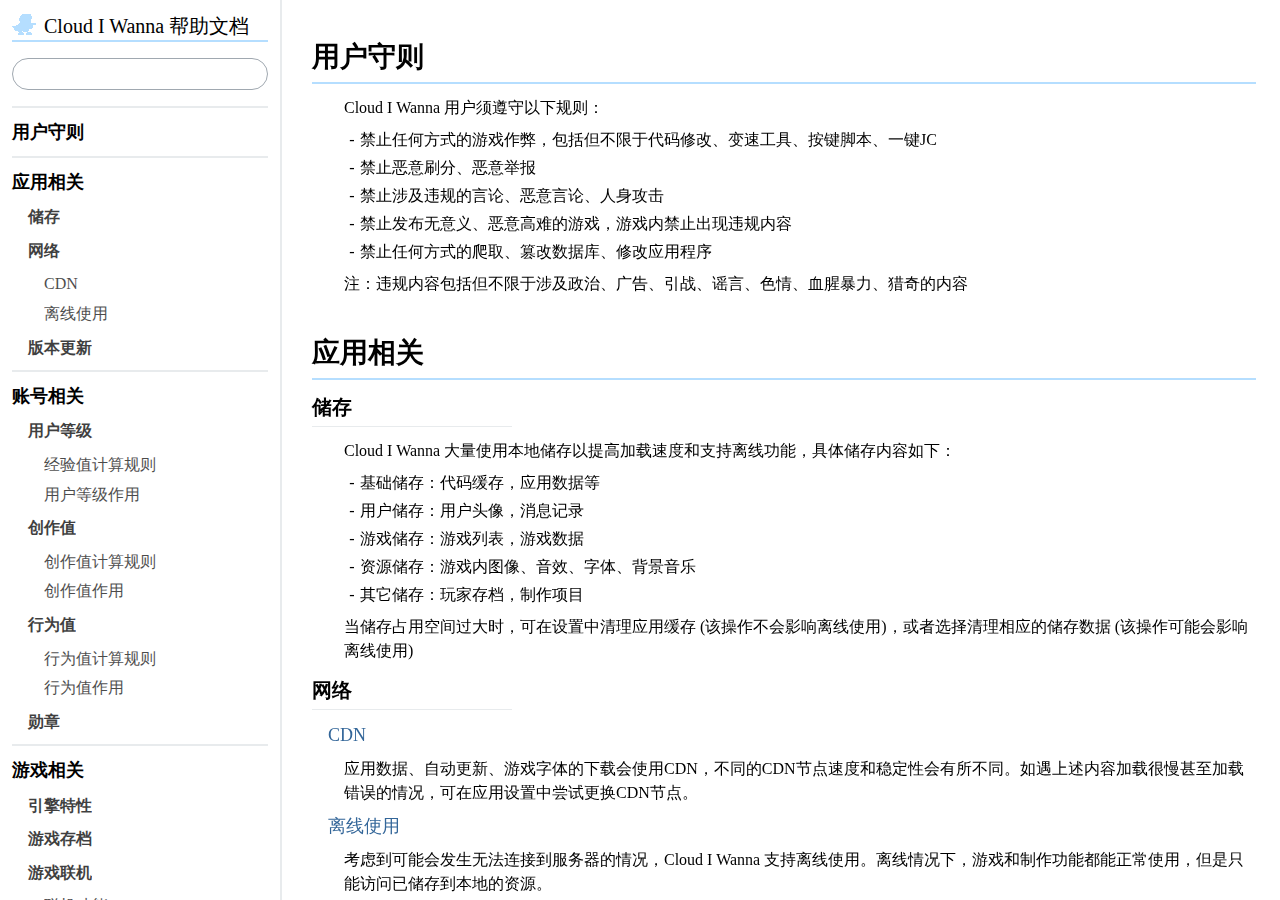
<file: doc-preview/index.html>
<!DOCTYPE html>
<html>
<head>
  <meta charset='utf-8'>
  <link href='base.css' rel='stylesheet' type='text/css'>
  <link href='doc.css' rel='stylesheet' type='text/css'>
</head>
<body>
  <div id="icons">
    <svg version="1.1" xmlns="http://www.w3.org/2000/svg">
      <linearGradient id="-m-ciw-g" x2="38" y2="22" gradientUnits="userSpaceOnUse"><stop offset="0" stop-color="#456"/><stop offset=".25" stop-color="#456"/><stop offset=".25" stop-color="#678"/><stop offset=".5" stop-color="#678"/><stop offset=".5" stop-color="#456"/><stop offset=".75" stop-color="#456"/><stop offset=".75" stop-color="#678"/></linearGradient>
      <symbol id="-m-admin" viewBox="0 0 32 32"><path fill="#fb0" d="M24 32H8c-4.4 0-8-3.6-8-8V8c0-4.4 3.6-8 8-8h16c4.4 0 8 3.6 8 8v16c0 4.4-3.6 8-8 8z"/><circle cx="16" cy="12" r="5.5" fill="none" stroke="#fff" stroke-miterlimit="10" stroke-width="3"/><path fill="none" stroke="#fff" stroke-linecap="round" stroke-miterlimit="10" stroke-width="3" d="M7.1 26c.5-4.5 4.3-8 8.9-8 4.6 0 8.4 3.5 8.9 8"/></symbol>
      <symbol id="-m-test" viewBox="0 0 32 32"><path fill="#5af" d="M24 32H8c-4.4 0-8-3.6-8-8V8c0-4.4 3.6-8 8-8h16c4.4 0 8 3.6 8 8v16c0 4.4-3.6 8-8 8z"/><path fill="#fff" d="M13.9 13.3s-.1 0 0 0v.3c0 .1 0 .1-.1.2v.1l-1.9 4.4c.3.1.7.2 1.2.2 1 0 1.3-.2 2-.6.8-.5 1.9-1.1 3.8-1.1h.6l-1.2-3v-.1c0-.1 0-.1-.1-.2V8.6h-4.3v4.7zm-5.8 7.5l3.2-7.7V8.6h-.4c-.7 0-1.3-.6-1.3-1.3S10.1 6 10.8 6h10.3c.7 0 1.3.6 1.3 1.3s-.6 1.3-1.3 1.3h-.4v4.5l3.2 7.7c.8 1.9.4 3.2 0 3.8-.5.8-1.5 1.3-2.6 1.4H10.7c-1.1-.1-2.1-.5-2.6-1.4-.5-.7-.9-1.9 0-3.8z"/></symbol>
      <symbol id="-m-code" viewBox="0 0 32 32"><path fill="#4a5560" d="M24 32H8c-4.4 0-8-3.6-8-8V8c0-4.4 3.6-8 8-8h16c4.4 0 8 3.6 8 8v16c0 4.4-3.6 8-8 8z"/><path d="M9 11l-4 5M9 21l-4-5M27 16l-4-5M27 16l-4 5M19 8l-6 16" fill="none" stroke="#fff" stroke-linecap="round" stroke-miterlimit="10" stroke-width="3"/></symbol>
      <symbol id="-m-spk" viewBox="0 0 32 32"><path fill="#46B" d="M24 32H8c-4.4 0-8-3.6-8-8V8c0-4.4 3.6-8 8-8h16c4.4 0 8 3.6 8 8v16c0 4.4-3.6 8-8 8z"/><path fill="#FFF" d="M26 25L16 5 6 25"/><path fill="#CCC" d="M26 25h-6L16 5z"/></symbol>
      <symbol id="-m-ciw" viewBox="0 0 32 32"><path fill="url(#-m-ciw-g)" d="M24 32H8a8 8 0 0 1-8-8V8a8 8 0 0 1 8-8h16a8 8 0 0 1 8 8v16a8 8 0 0 1-8 8z"/><path fill="#b5deff" d="M13.5 6v1h-1v1h-1v2h-1v3h1v2h-1v1h-1v1h-2v1h-4v1h1v1h1v2h1v1h3v1h1v1h-1v2h6v-2h-1v-1h-1v-1h1v1h4v1h-1v2h6v-2h-1v-1h-3v-1h1v-2h3v-1h1v-3h3v-2h-5v-4h1V8h-1V6z"/></symbol>
    </svg>
  </div>
  <div id='wrap'>
    <div id='cat'>
      <h1>Cloud I Wanna 帮助文档</h1>
      <input id='search'/>
    </div>
    <div id='con'></div>
  </div>
  <script src='doc.js'></script>
</body>
</html>
</file>
<file: doc-preview/base.css>
html, body {
  height: 100%;
  margin: 0;
}
body {
  font: 16px/1.35 'Source Han Sans', 思源黑体;
  color: #000;
  --c: #000;
  --cb: #d1d7db;
  --cbl: #e8ebed;
  --bg: #fff;
  --bgl: #ebf5ff;
  --cbt: #39f;
  --cbtl: #5af;
  --cg: #d0d0d0;
  --cgc: #fff;
  --cbd: #a0a8b0;
  --bd: 1px solid #a0a8b0;
  --cbc: #d1d7db;
  --cs: #18f;
  --cbb: #b5deff;
  --sd: 1px 1px 4px #0008;
  --kid: url("data:image/svg+xml;utf-8,<svg xmlns='http://www.w3.org/2000/svg' viewBox='0 0 24 21'><path fill='%23b5deff' d='M10 0v1H9v1H8v2H7v3h1v2H7v1H6v1H4v1H0v1h1v1h1v2h1v1h3v1h1v1H6v2h6v-2h-1v-1h-1v-1h1v1h4v1h-1v2h6v-2h-1v-1h-3v-1h1v-2h3v-1h1v-3h3V9h-5V5h1V2h-1V0z'/></svg>");
}
body.dark {
  color: #e0e7ef;
  --c: #e0e7ef;
  --cb: #56606a;
  --cbl: #424c56;
  --bg: #202428;
  --bgl: #32383e;
  --cbt: #42566a;
  --cbtl: #4c6074;
  --cg: #3b4045;
  --cgc: #b0b5ba;
  --cbd: #89a;
  --bd: 1px solid #89a;
  --cbc: #8a99a8;
  --cs: #5af;
}

#wrap {
  position: fixed;
  inset: 0;
  min-width: 1440px;
  min-height: 810px;
}

#icons {
  position: fixed;
  width: 0;
  height: 0;
  visibility: hidden;
}
svg {
  width: 1em;
  height: 1em;
  vertical-align: -0.15em;
  fill: currentColor;
}

a {
  text-decoration: none;
  cursor: pointer;
}

pre {
  margin: 0;
  font: inherit;
}

input,
textarea {
  outline: none;
  resize: none;
  font: inherit;
  color: inherit;
  border: var(--bd);
  transition: border-color 0.2s;
  background: none;
}
input:focus,
textarea:focus {
  border-color: #5af;
}
input::placeholder,
textarea::placeholder {
  color: #808890;
}

*::-webkit-scrollbar {
  width: 8px;
  height: 8px;
  background: none;
}
*::-webkit-scrollbar-track {
  background: none;
}
*::-webkit-scrollbar-thumb {
  background: var(--cb);
  border-radius: 4px;
}
*::-webkit-scrollbar-button {
  display: none;
}
*::-webkit-scrollbar-corner {
  display: none;
}

.link {
  color: #39f;
}
.link:hover {
  color: #5af;
}

table {
  border-collapse: collapse;
}
thead {
  text-align: left;
}
th, td {
  padding: 4px 8px;
  border: 1px solid var(--cbl);
}
thead, tbody>tr:nth-child(even) {
  background: #77889915;
}
</file>
<file: doc-preview/doc.css>
body {
  background: #fff;
  user-select: auto;
  font-size: 16px;
  overflow: hidden;
  --ch4: #369;
}

body.dark {
  background: #252a2f;
  --ch4: #8be;
}

#wrap {
  min-width: 0;
  min-height: 0;
}

#cat {
  position: absolute;
  width: 256px;
  height: calc(100% - 24px);
  padding: 12px;
  overflow-y: scroll;
  border-right: 2px solid var(--cbl);
  background: var(--bg);
}

#cat::-webkit-scrollbar {
  width: 4px;
}

#cat>h1 {
  margin: 0 0 16px 0;
  padding: 0 0 2px 32px;
  height: 26px;
  font-size: 20px;
  font-weight: normal;
  line-height: 28px;
  white-space: nowrap;
  background: var(--kid) no-repeat 0 2px/24px 21px;
  border-bottom: 2px solid var(--cbb);
}

#cat>h2,
#cat>h3,
#cat>h4 {
  transition: opacity 0.2s;
  cursor: pointer;
}

#cat>h3:hover,
#cat>h4:hover {
  opacity: 1;
}

#cat>h2 {
  font-size: 18px;
  margin: 12px 0;
  padding-top: 12px;
  border-top: 2px solid var(--cbl);
}

#cat>h3 {
  font-size: 16px;
  margin: 12px 0 12px 16px;
  opacity: 0.75;
}

#cat>h4 {
  font-size: 16px;
  font-weight: normal;
  margin: 8px 0 8px 32px;
  opacity: 0.7;
}

#search {
  border-radius: 32px;
  margin-bottom: 4px;
  padding: 4px 8px;
  font-size: 16px;
  width: calc(100% - 18px);
}

#con {
  position: absolute;
  left: 288px;
  right: 0;
  min-width: 400px;
  height: calc(100% - 32px);
  padding: 0 24px 24px 24px;
  overflow-y: scroll;
  line-height: 1.5;
}

#con::-webkit-scrollbar {
  width: 10px;
}

#con>h2 {
  font-size: 28px;
  margin: 12px 0;
  padding: 24px 0 4px 0;
  border-bottom: 2px solid #B5DEFF;
}

#con>h3 {
  font-size: 20px;
  margin: 12px 0;
  padding-bottom: 4px;
  width: 200px;
  border-bottom: 1px solid var(--cbl);
}

#con>h4 {
  font-size: 18px;
  font-weight: normal;
  margin: 8px 0 8px 16px;
  color: var(--ch4);
}

#con p {
  margin: 8px 0 8px 32px;
}

#con li {
  margin: 4px 0 4px 32px;
  padding-left: 1em;
  list-style: none;
  text-indent: -0.5em;
}
#con li::before {
  content: '-';
  display: inline-block;
  width: 0.5em;
  text-align: center;
}

#con table {
  line-height: 1.35;
  margin: 8px 0 8px 32px;
}
#con th, #con td {
  padding: 4px 12px;
}
</file>
